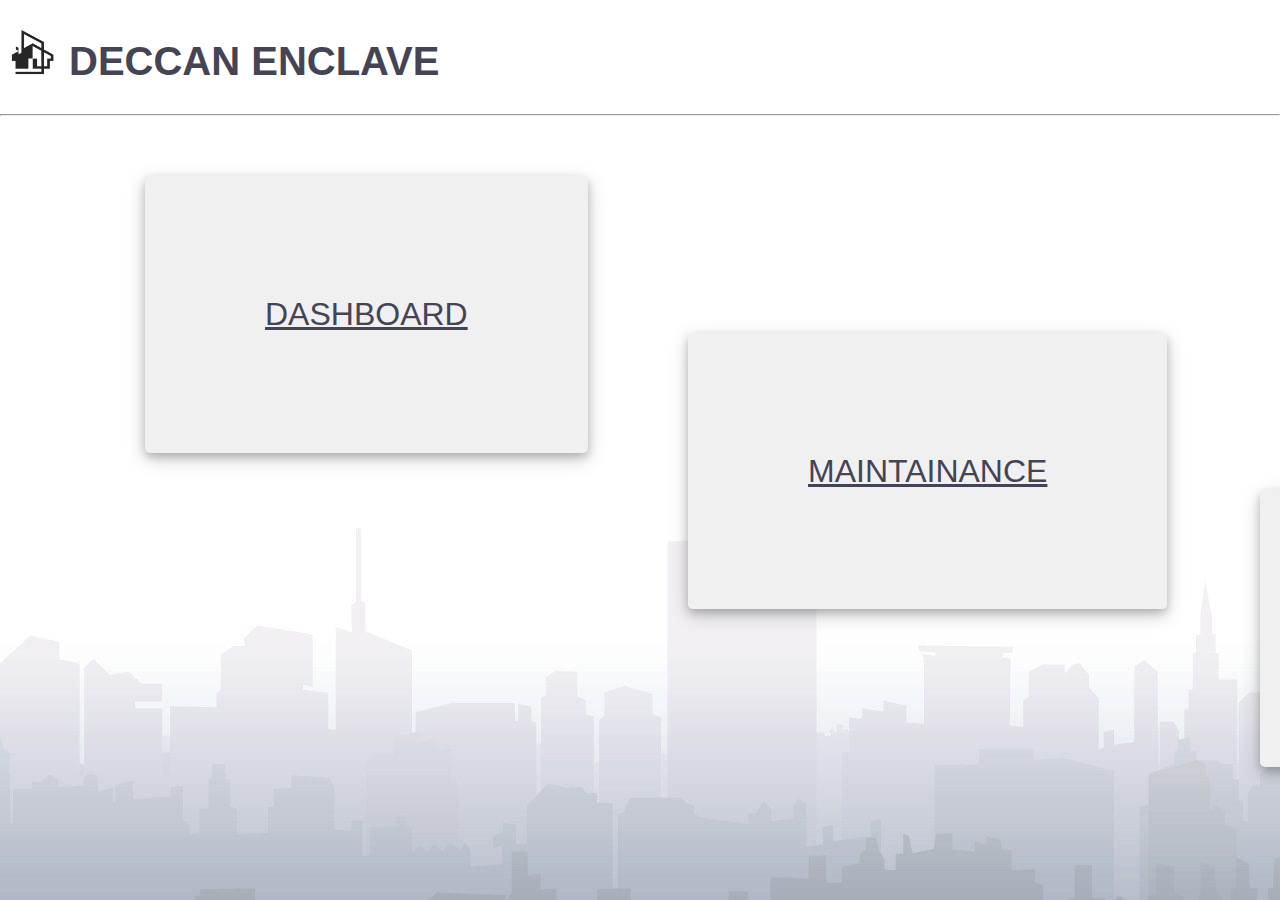
<file: index.html>
<!DOCTYPE html>
<html>
    <head>
        <title>Deccan Enclave</title>
        <link rel="icon" href="logo3new.jpg">
        <link rel="stylesheet" href="styleindex.css">
    </head>
    <body style="background-image: url(mainpageback.jpg);">
        <div class="one">
            <nav>
                <img src="headlogo.png">
                <h1 class="header">DECCAN ENCLAVE</h1>

                
                
            </nav>
        </div>
        <hr>
        <div class="dashboard">
            <nav>
                <a class="dash" href="dashboard.html">
                        DASHBOARD
                </a>
                </nav>
        </div>    
        <div class="maintainance">
            <nav>
                <a class="maintain" href="maintainance.html">
                        MAINTAINANCE
                </a>
            </nav>
        </div> 
        <div class="queries">
            <nav>
                <a class="que" href="queries.html">QUERIES</a>
            </nav>
        </div>  
    
    
        
       
    </body>
</html>
</file>
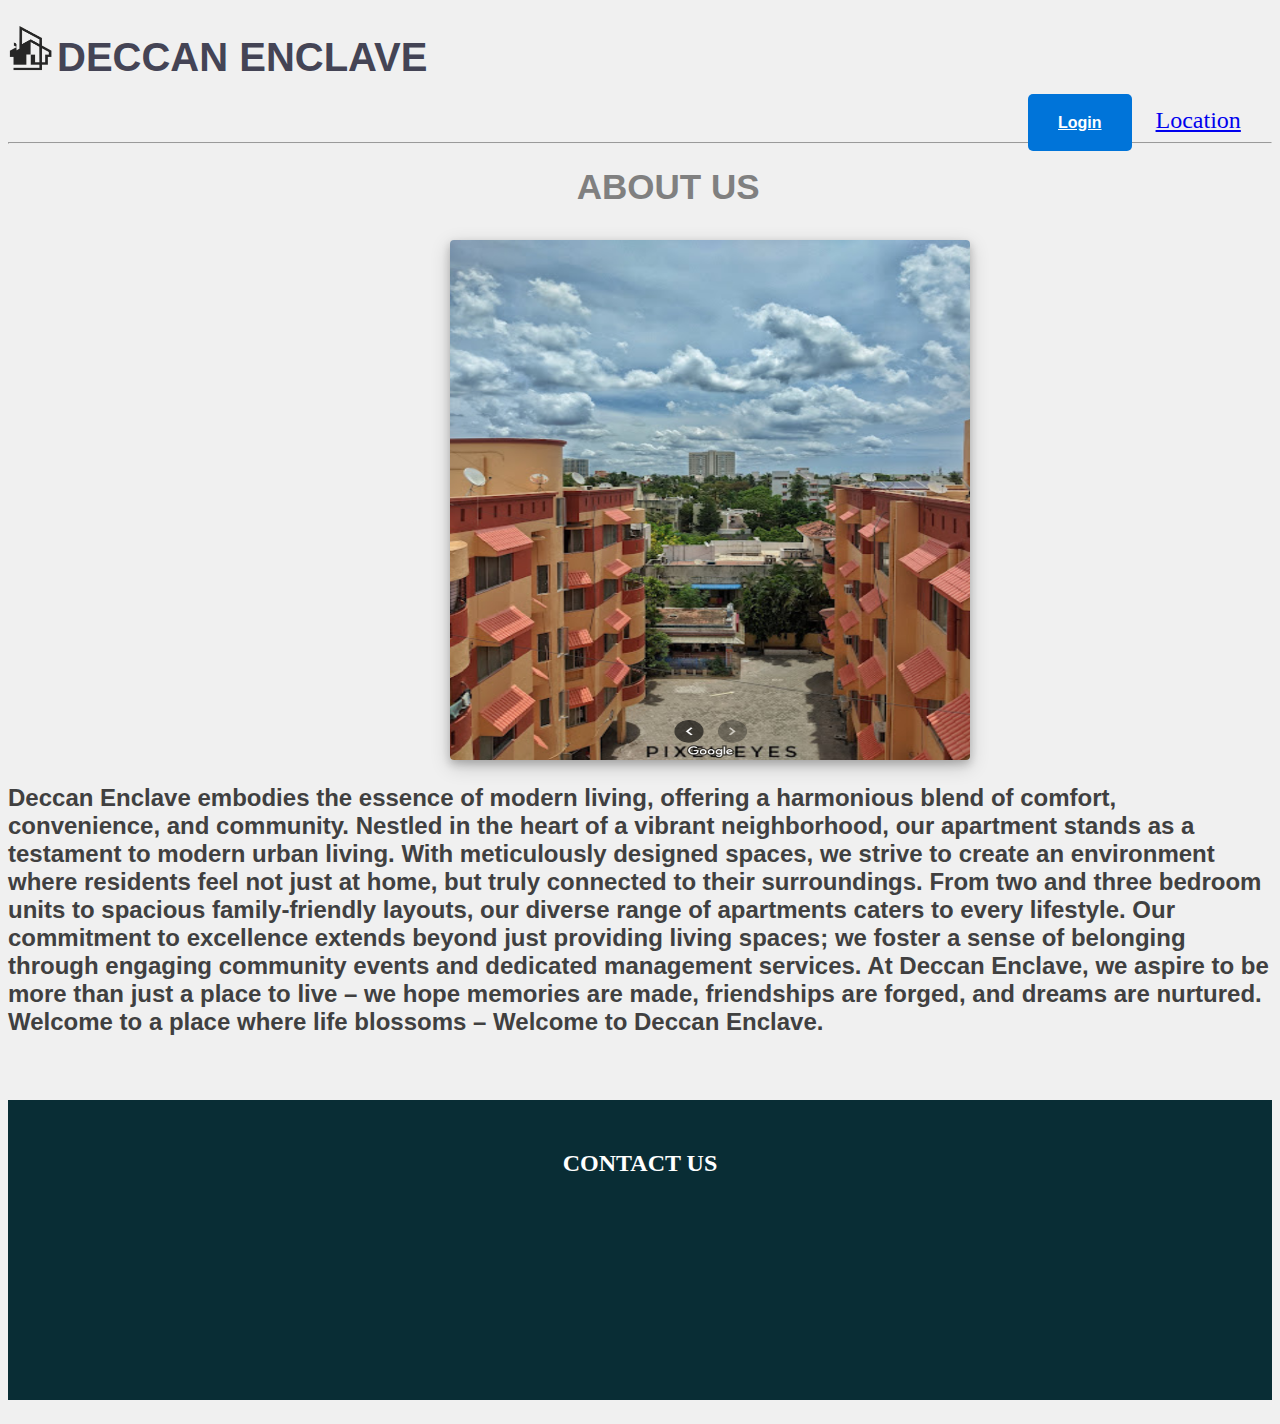
<file: about us.html>
<!DOCTYPE html>
<html>
    <head>
        <title>Deccan Enclave</title>
        <link rel="icon" href="logo3new.jpg">
        <link rel="stylesheet" href="styleaboutus.css">
    </head>
    <body style="background-color: #F0F0F0;">
        <div class="head">
            <nav>
                <img src="headlogo.png">
                <h1 class="on">DECCAN ENCLAVE</h1>

                <a class="gin" href="Login Page.html">Login</a>
                <a class="loc" href="https://www.google.com/maps/place/Deccan+Enclave/@12.9945949,80.25795,17z/data=!3m1!4b1!4m6!3m5!1s0x3a52678a0775b575:0xfb35b67e852d8fa6!8m2!3d12.9945897!4d80.2605249!16s%2Fg%2F11kbl4fxbf?entry=ttu">Location</a>


            </nav>

        </div>
        <hr>
        <div class="aboutuspage">
            <nav>
                <h1 class="abou">ABOUT US</h1>
                <img class="mainimg" src="about us img.png">
                <h2>
                    Deccan Enclave embodies the essence of modern living, offering a harmonious blend of comfort, convenience, and community. Nestled in the heart of a vibrant neighborhood, our apartment stands as a testament to modern urban living. With meticulously designed spaces, we strive to create an environment where residents feel not just at home, but truly connected to their surroundings. From two and three bedroom units to spacious family-friendly layouts, our diverse range of apartments caters to every lifestyle. Our commitment to excellence extends beyond just providing living spaces; we foster a sense of belonging through engaging community events and dedicated management services. At Deccan Enclave, we aspire to be more than just a place to live – we hope memories are made, friendships are forged, and dreams are nurtured. Welcome to a place where life blossoms – Welcome to Deccan Enclave.
                </h2>
                <h3>CONTACT US</h3>

            </nav>
        </div>
    </body>
</html>
</file>
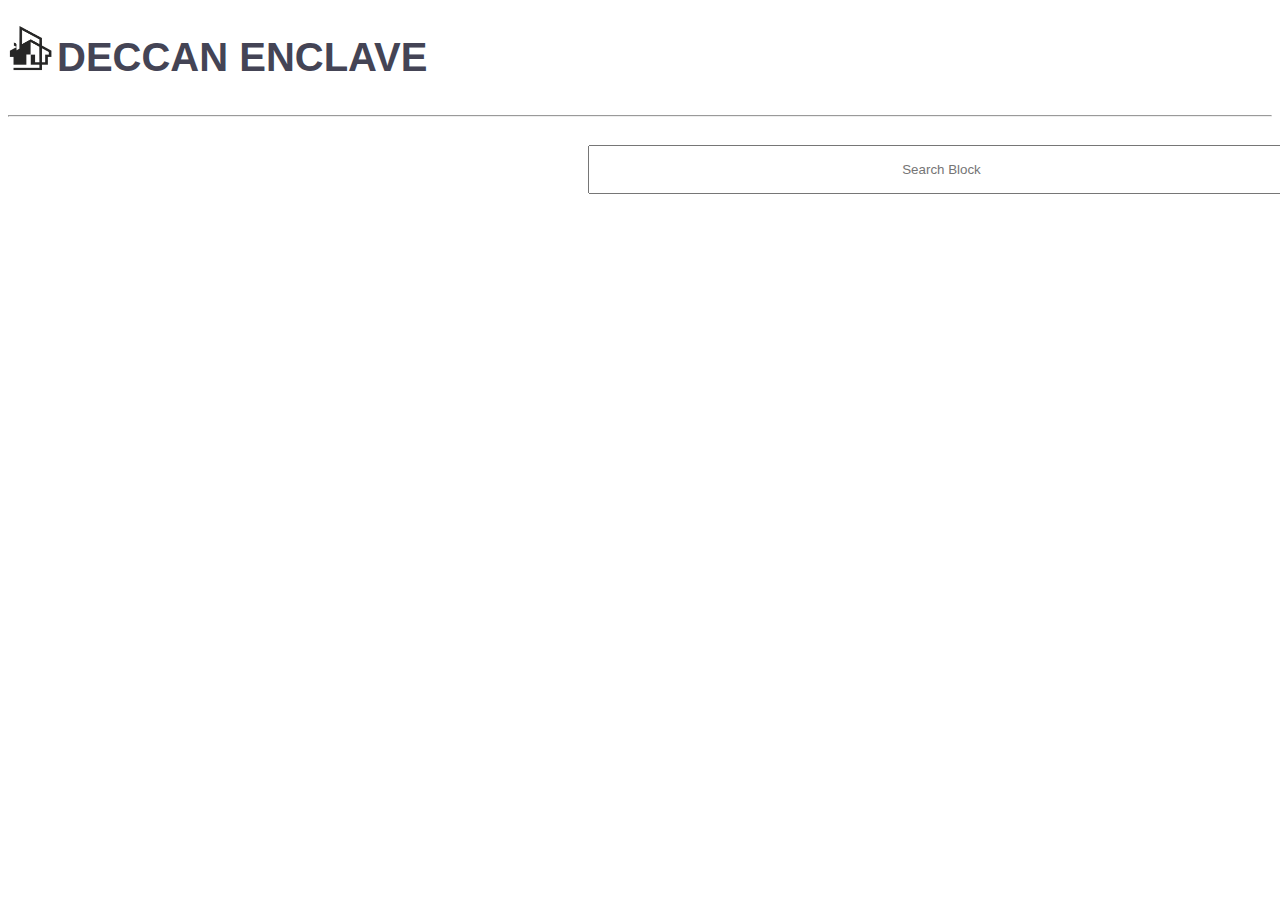
<file: dashboard.html>
<!DOCTYPE html>
<html>
    <head>
        <link rel="icon" href="logo3new.jpg">
        <title>Dashboard</title>
        <link rel="stylesheet" href="styledash.css">


    </head>
    <body>
        <div class="head">
            <nav>
                <img src="headlogo.png">
                <h1 class="on">DECCAN ENCLAVE</h1>
            </nav>
        </div>
        <hr>

        <div class="one">
            <nav>
                <input type="search" placeholder="Search Block">
            </nav>
        </div>
        <div class="two">
            <nav>
                
            </nav>
        </div>
    </body>
</html>
</file>
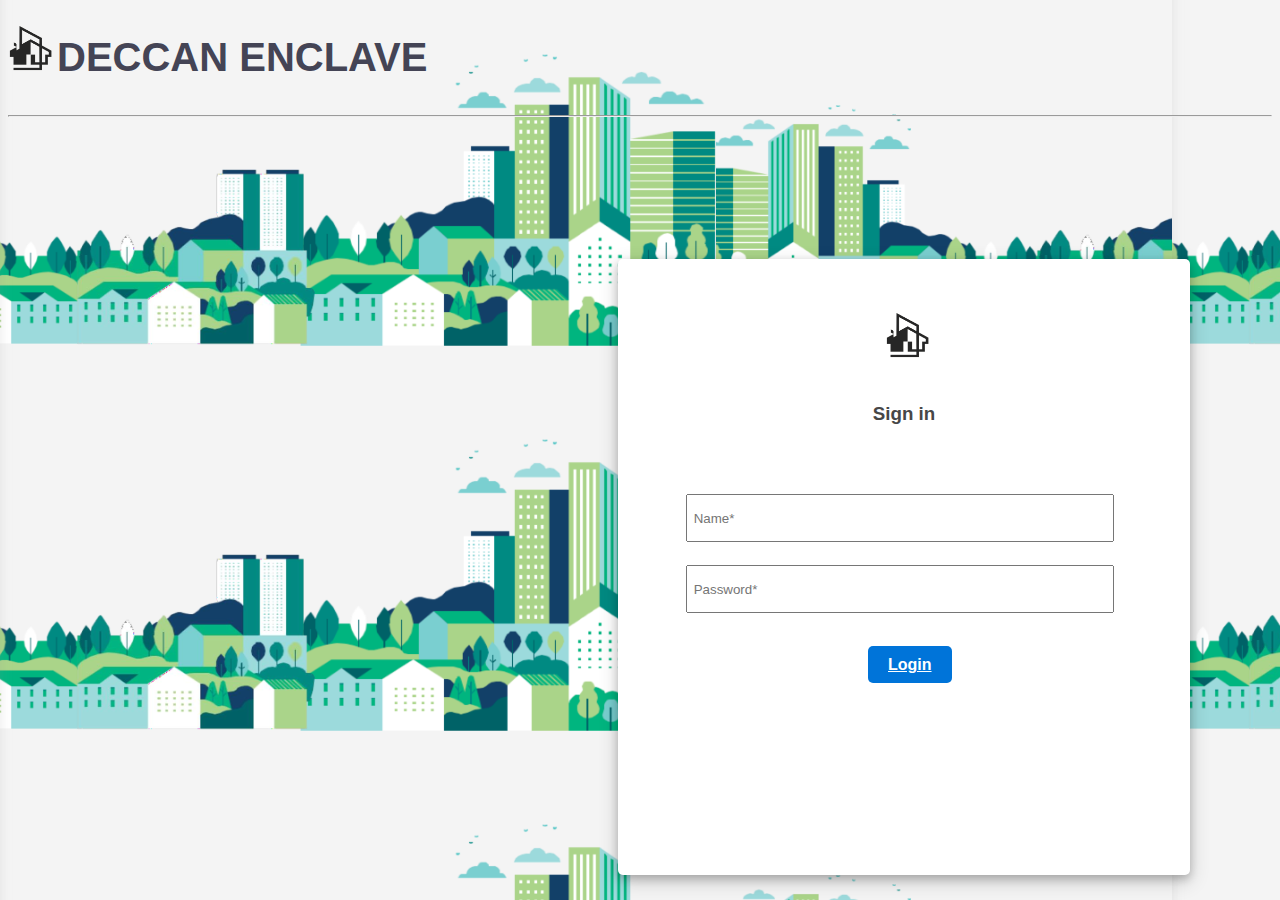
<file: Login Page.html>
<!DOCTYPE html>
<html>
    <head>
        <link rel="icon" href="logo3new.jpg">
        <link rel="stylesheet" href="stylelogin.css">


    </head>
    <body style="background-image: url(back.png);">
        <div class="header">
            <nav>

                <img src="headlogo.png">
                <h1 class="one">DECCAN ENCLAVE</h1>
                

            </nav>
        </div>   
        <hr>
        
        <div class="main">
            <nav>
                <img src="headlogo.png" class="loginlogo">
                <h3>Sign in</h3>
                <form>
                    <table>
                        <tr>
                            <td>
                                <input type="text" placeholder=" Name*" class="six">
                            </td>
                        </tr>
                        <tr></tr>
                        <tr>
                            <td>
                                <input type="text" placeholder=" Password*" class="nine">
                            </td>
                        </tr>
                        
                    </table>
                </form>
                <a class="loogin" href="index.html">Login</a>

            </nav>
        </div>
        

        
    </body>
</html>
</file>
<file: styleindex.css>
.one{
    margin-top: 10px;
}
.header{
    font-family:sans-serif;
    background-color: rgba(red, green, blue, alpha);
    font-weight: 700;
    font-size: 40px;
    color:#445;
    margin-bottom: 10px;
}
img{
    width: 45px;
    height: 45px;
    margin-top: 10px;
}
.header,.one{
    display: inline-block;
    padding: 10px;
}
ul,.loc{
    display: inline-block;
}
ul{
    margin-left: 700px;
    padding: 0%;
}
a{
    padding: 15px;
}
*{
    margin: 0%;
    padding: 0%;
}
ul,.Login{
    margin-left: 930px;
}
.dash{
    font-family: sans-serif;
    color: #444455;
    background-color:#F0F0F0;
    display: inline-block;
    padding: 120px;
    border: none;
    box-shadow: 0 4px 8px 0 rgba(0, 0, 0, 0.2), 0 6px 20px 0 rgba(0, 0, 0, 0.19);
    border-radius: 5px;
    font-size: xx-large;
    margin-left: 145px;
    margin-top: 60px;
    

}
.dash:hover{
    background-color:lightgrey;
}
.maintain{
    font-family: sans-serif;
    color:#444455;
    background-color:#F0F0F0;
    display: inline-block;
    padding: 120px;
    margin-left: 688px;
    margin-top: 0px;
    border: none;
    box-shadow: 0 4px 8px 0 rgba(0, 0, 0, 0.2), 0 6px 20px 0 rgba(0, 0, 0, 0.19);
    border-radius: 5px;
    font-size: xx-large;
    display: inline;

}
.maintain:hover{
    background-color:lightgrey;
}
.que{
    font-family: sans-serif;
    color:#444455;
    background-color:#F0F0F0;
    display: inline-block;
    padding: 120px;
    margin-left: 1260px;
    margin-top: 0px;
    border: none;
    box-shadow: 0 4px 8px 0 rgba(0, 0, 0, 0.2), 0 6px 20px 0 rgba(0, 0, 0, 0.19);
    border-radius: 5px;
    font-size: xx-large;
    display: inline-block;
    width: 200px;

}
.que:hover{
    background-color:lightgrey;
}
</file>
<file: styleaboutus.css>
.on{
    font-family:sans-serif;
    background-color: rgba(red, green, blue, alpha);
    font-weight: 700;
    font-size: 40px;
    color:#445;
}

img{
    width: 45px;
    height: 45px;
    margin-top: 10px;
}
.head,.on{
    display: inline-block;

}

.abou{
    font-family: sans-serif;
    font-size: 35px;
    color: grey;
    margin-left: 45%;
}
.mainimg{
    width: 520px;
    height: 520px;
    margin-left: 35%;
    border-radius: 4px;
    box-shadow: 0 4px 8px 0 rgba(0, 0, 0, 0.2), 0 6px 20px 0 rgba(0, 0, 0, 0.19);
    display: inline-block;

}
h2{
    font-family: sans-serif;
    color: #404040;
    display: inline-block;
    margin-bottom: 40px;
}
.gin{
    background-color:#0074D9;
    color: #ffffff;
    padding: 20px 30px;
    font-family: sans-serif;
    font-weight: bold;
    margin-left: 1020px;
    font-size: 16px;
    border: none;
    border-radius: 5px;
    cursor: pointer;
    
}
.gin:hover{
    background-color:#0056b3;
}
.loc:hover{
    color: grey;
}
.loc{
    font-size: x-large;
    margin-left: 20px;
}
h3{
    background-color: #092D35;
    text-align: center;
    padding: 50px;
    color: white;
    height: 200px;
    font-weight: 400px;
    font-size: x-large;
}
</file>
<file: styledash.css>
.on{
    font-family:sans-serif;
    background-color: rgba(red, green, blue, alpha);
    font-weight: 700;
    font-size: 40px;
    color:#445;
}

img{
    width: 45px;
    height: 45px;
    margin-top: 10px;
}
.head,.on{
    display: inline-block;

}
::placeholder{
    text-align: center;
}
input{
    margin-left: 580px;
    padding: 15px;
    width: 720px;
    margin-top: 20px;
}
</file>
<file: stylelogin.css>
.one{
    font-family:sans-serif;
    background-color: rgba(red, green, blue, alpha);
    font-weight: 700;
    font-size: 40px;
    color:#445;
}

img{
    width: 45px;
    height: 45px;
    margin-top: 10px;
}
.header,.one{
    display: inline-block;

}


.main{
    
    background-color:white;
    border-radius: 5px;
    display: inline-block;
    margin-left: 610px;
    padding:20px 30px ;
    margin-top: 134px;
    box-shadow: 0 4px 8px 0 rgba(0, 0, 0, 0.2), 0 6px 20px 0 rgba(0, 0, 0, 0.19);
}


h3{
    color:#474747;
    font-family: archivo, sans-serif;
    margin-top: 35px;
    text-align: center;
    margin-top: 26px;

}
.loginlogo{
    margin-left: 237px;
    margin-top: 34px;
    margin-bottom: 15px;
    size: 30px 30px;
}
.six{
    margin-bottom: 17px;
    margin-top: 48px;
    width: 420px;
    height: 42px ;
    margin-left: 35px;
}
.nine{
    margin-bottom: 40px;
    margin-left: 35px;
    width:420px ;
    height:42px ;
}
.loogin{
    background-color:#0074D9;
    color: #ffffff;
    padding: 10px 20px;
    font-family: sans-serif;
    font-weight: bold;
    margin-left: 220px;
    font-size: 16px;
    border: none;
    border-radius: 5px;
    cursor: pointer;
    
    
    
    
}
.loogin:hover{
    background-color:#0056b3;
}
.main{
    width: 512px;
    height: 576px;
}
.new{
    font-size: smaller;
    margin-top: 37px;
    margin-left: 5px;
    
}
.new:hover{
    color: lightgray;
    cursor: pointer;
}
</file>
